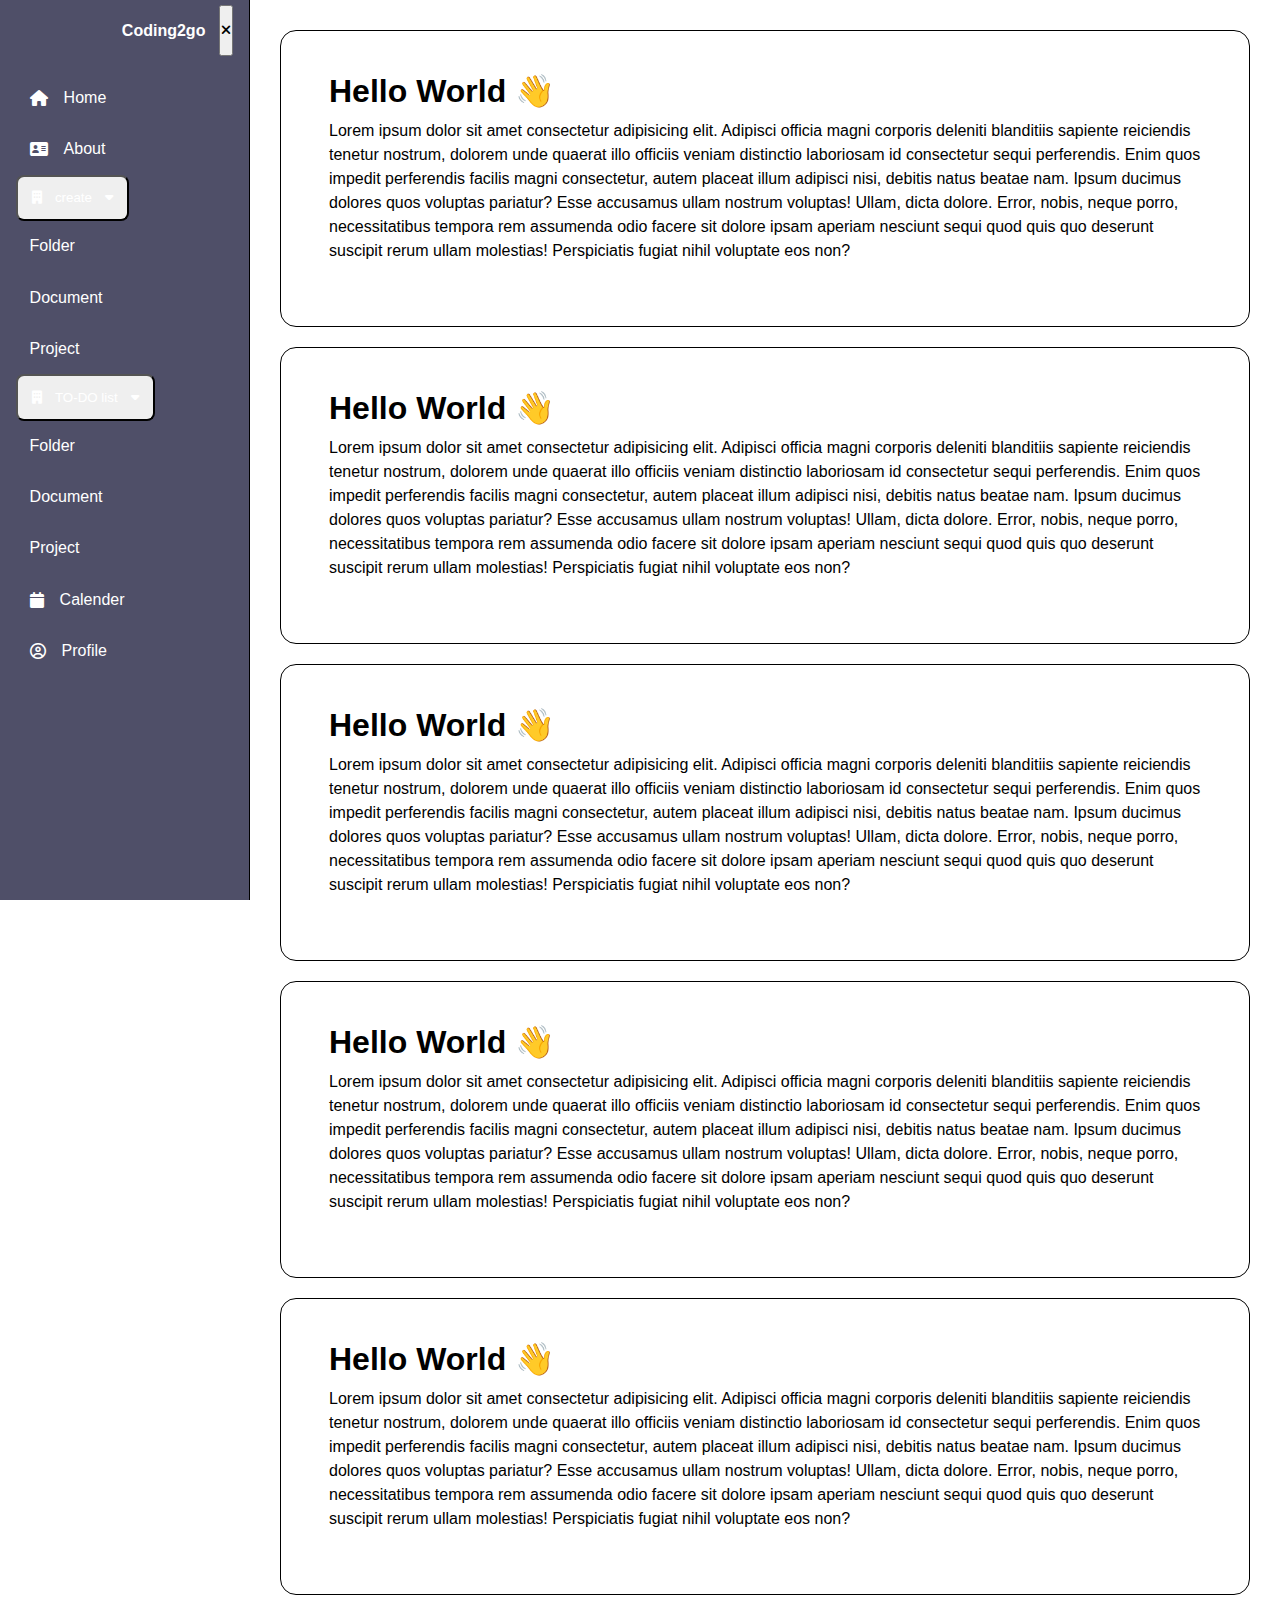
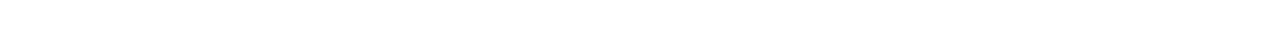
<file: practice.html>
<!doctype html>
<html lang="en">
  <head>
    <meta charset="UTF-8" />
    <meta name="viewport" content="width=device-width, initial-scale=1.0" />
    <title>ChatGPT Style Sidebar</title>
    <link rel="stylesheet" href="practice.css" />
    <!-- Font Awesome for icons -->
    <link
      rel="stylesheet"
      href="https://cdnjs.cloudflare.com/ajax/libs/font-awesome/6.5.1/css/all.min.css"
    />
  </head>
  <body>
    <nav id="sidebar">
      <ul>
        <li>
          <span class="logo">Coding2go</span>
          <button id="toggle-btn">
            <i class="fa-solid fa-xmark"></i>
          </button>
        </li>
        <li class="active">
          <a href="#">
            <i class="fa-solid fa-house"></i>
            <span>Home</span>
          </a>
        </li>
        <li>
          <a href="#">
            <i class="fa-solid fa-address-card"></i>
            <span>About</span>
          </a>
        </li>
        <li>
          <button class="dropdown-btn">
            <i class="fa-solid fa-building"></i>
            <span>create</span>
            <i class="fa-solid fa-caret-down"></i>
          </button>
          <ul class="sub-menu">
            <li><a href="#">Folder</a></li>
            <li><a href="#">Document</a></li>
            <li><a href="#">Project</a></li>
          </ul>
        </li>
        <li>
          <button class="dropdown-btn">
            <i class="fa-solid fa-building"></i>
            <span>TO-DO list</span>
            <i class="fa-solid fa-caret-down"></i>
          </button>
          <ul class="sub-menu">
            <li><a href="#">Folder</a></li>
            <li><a href="#">Document</a></li>
            <li><a href="#">Project</a></li>
          </ul>
        </li>
        <li>
          <a href="#">
            <i class="fa-solid fa-calendar"></i>
            <span>Calender</span>
          </a>
        </li>
        <li>
          <a href="#">
            <i class="fa-regular fa-circle-user"></i>
            <span>Profile</span>
          </a>
        </li>
      </ul>
    </nav>
    <main>
      <div class="container">
        <h1>Hello World 👋</h1>
        <p>
          Lorem ipsum dolor sit amet consectetur adipisicing elit. Adipisci
          officia magni corporis deleniti blanditiis sapiente reiciendis tenetur
          nostrum, dolorem unde quaerat illo officiis veniam distinctio
          laboriosam id consectetur sequi perferendis. Enim quos impedit
          perferendis facilis magni consectetur, autem placeat illum adipisci
          nisi, debitis natus beatae nam. Ipsum ducimus dolores quos voluptas
          pariatur? Esse accusamus ullam nostrum voluptas! Ullam, dicta dolore.
          Error, nobis, neque porro, necessitatibus tempora rem assumenda odio
          facere sit dolore ipsam aperiam nesciunt sequi quod quis quo deserunt
          suscipit rerum ullam molestias! Perspiciatis fugiat nihil voluptate
          eos non?
        </p>
      </div>
      <div class="container">
        <h1>Hello World 👋</h1>
        <p>
          Lorem ipsum dolor sit amet consectetur adipisicing elit. Adipisci
          officia magni corporis deleniti blanditiis sapiente reiciendis tenetur
          nostrum, dolorem unde quaerat illo officiis veniam distinctio
          laboriosam id consectetur sequi perferendis. Enim quos impedit
          perferendis facilis magni consectetur, autem placeat illum adipisci
          nisi, debitis natus beatae nam. Ipsum ducimus dolores quos voluptas
          pariatur? Esse accusamus ullam nostrum voluptas! Ullam, dicta dolore.
          Error, nobis, neque porro, necessitatibus tempora rem assumenda odio
          facere sit dolore ipsam aperiam nesciunt sequi quod quis quo deserunt
          suscipit rerum ullam molestias! Perspiciatis fugiat nihil voluptate
          eos non?
        </p>
      </div>
      <div class="container">
        <h1>Hello World 👋</h1>
        <p>
          Lorem ipsum dolor sit amet consectetur adipisicing elit. Adipisci
          officia magni corporis deleniti blanditiis sapiente reiciendis tenetur
          nostrum, dolorem unde quaerat illo officiis veniam distinctio
          laboriosam id consectetur sequi perferendis. Enim quos impedit
          perferendis facilis magni consectetur, autem placeat illum adipisci
          nisi, debitis natus beatae nam. Ipsum ducimus dolores quos voluptas
          pariatur? Esse accusamus ullam nostrum voluptas! Ullam, dicta dolore.
          Error, nobis, neque porro, necessitatibus tempora rem assumenda odio
          facere sit dolore ipsam aperiam nesciunt sequi quod quis quo deserunt
          suscipit rerum ullam molestias! Perspiciatis fugiat nihil voluptate
          eos non?
        </p>
      </div>
      <div class="container">
        <h1>Hello World 👋</h1>
        <p>
          Lorem ipsum dolor sit amet consectetur adipisicing elit. Adipisci
          officia magni corporis deleniti blanditiis sapiente reiciendis tenetur
          nostrum, dolorem unde quaerat illo officiis veniam distinctio
          laboriosam id consectetur sequi perferendis. Enim quos impedit
          perferendis facilis magni consectetur, autem placeat illum adipisci
          nisi, debitis natus beatae nam. Ipsum ducimus dolores quos voluptas
          pariatur? Esse accusamus ullam nostrum voluptas! Ullam, dicta dolore.
          Error, nobis, neque porro, necessitatibus tempora rem assumenda odio
          facere sit dolore ipsam aperiam nesciunt sequi quod quis quo deserunt
          suscipit rerum ullam molestias! Perspiciatis fugiat nihil voluptate
          eos non?
        </p>
      </div>
      <div class="container">
        <h1>Hello World 👋</h1>
        <p>
          Lorem ipsum dolor sit amet consectetur adipisicing elit. Adipisci
          officia magni corporis deleniti blanditiis sapiente reiciendis tenetur
          nostrum, dolorem unde quaerat illo officiis veniam distinctio
          laboriosam id consectetur sequi perferendis. Enim quos impedit
          perferendis facilis magni consectetur, autem placeat illum adipisci
          nisi, debitis natus beatae nam. Ipsum ducimus dolores quos voluptas
          pariatur? Esse accusamus ullam nostrum voluptas! Ullam, dicta dolore.
          Error, nobis, neque porro, necessitatibus tempora rem assumenda odio
          facere sit dolore ipsam aperiam nesciunt sequi quod quis quo deserunt
          suscipit rerum ullam molestias! Perspiciatis fugiat nihil voluptate
          eos non?
        </p>
      </div>
    </main>

    <script></script>
  </body>
</html>
</file>
<file: practice.css>
* {
  margin: 0;
  padding: 0;
}
html {
  font-family: Arial, Helvetica, sans-serif;
  line-height: 1.5rem;
}
body {
  min-height: 100vh;
  min-height: 100dvh;
  display: grid;
  grid-template-columns: auto 1fr;
}
#sidebar {
  box-sizing: border-box;
  height: 100vh;
  width: 250px;
  padding: 5px 1em;
  background-color: #040428b3;
  border-right: 1px solid black;
}
#sidebar ul {
  list-style-type: none;
}
#sidebar > ul > li:first-child {
  display: flex;
  justify-content: flex-end;
  margin-bottom: 16px;
  .logo {
    font-weight: 600;
    color: white;
  }
}

#sidebar ul li.active a {
  color: white;
  i {
    color: white;
  }
}
#sidebar a,
#sidebar .dropdown-btn,
#sidebar .logo {
  border-radius: 0.5rem;
  padding: 0.85rem;
  text-decoration: none;
  color: white;
  display: flex;
  align-items: center;
  gap: 1em;
}

main {
  padding: min(30px, 7%);
}
main p {
  margin-top: 5px;
  margin-bottom: 15px;
}
.container {
  border: 1px solid black;
  border-radius: 1rem;
  margin-bottom: 20px;
  padding: min(3rem, 15%);
  h2,
  p {
    margin-top: 1em;
  }
}
</file>
